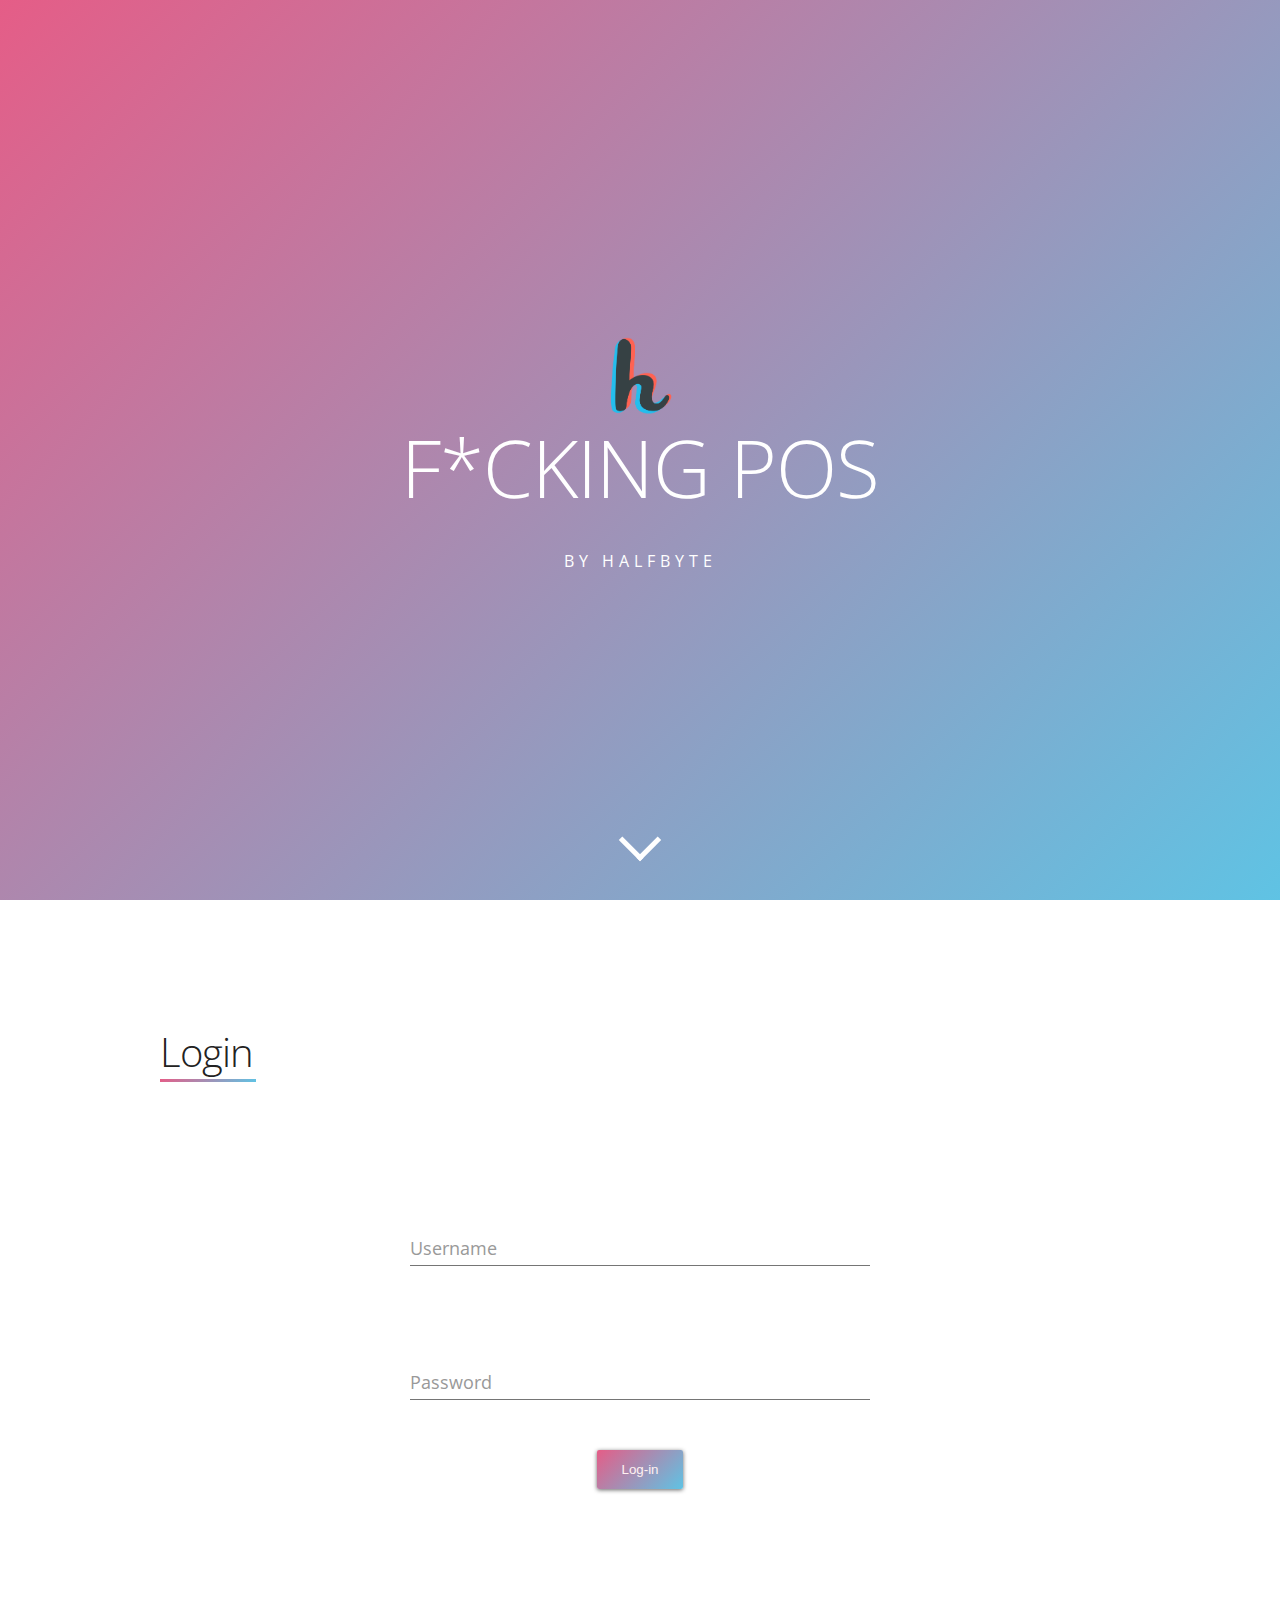
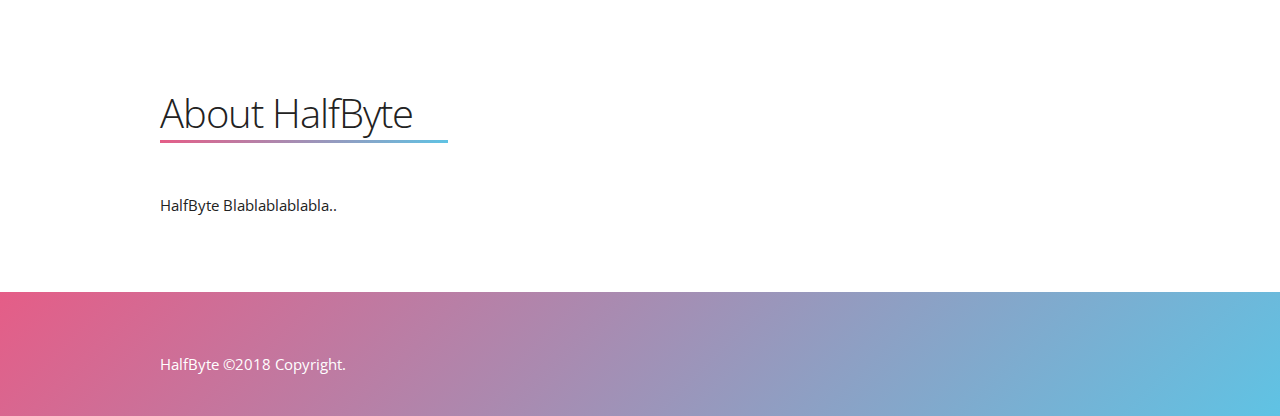
<file: index.html>
<!DOCTYPE html>
<html>
<head>
	<meta name="viewport" content="width=device-width, initial-scale=1.0">
	<link rel="stylesheet" type="text/css" href="ui_style.css">
	<link rel="stylesheet" type="text/css" href="inputbox_style.css">
	<link rel="stylesheet" type="text/css" href="button_style.css">
	<title>Fucking POS</title>

</head>
<body>
	<!-- Header-->
	<header id="header">
	  <div class="main_nav">
	    <div class="container">
	      <div class="mobile-toggle">
	      	<span></span>
	      	<span></span>
	      	<span></span>
	      </div>
            <nav>
		        <ul>
		          <li><a class="smoothscroll" href="#header">Home</a></li>
		          <li><a class="smoothscroll" href="#about">About</a></li>
		          <li><a class="smoothscroll" href="#skills">Services</a></li>
		          <li><a class="smoothscroll" href="#portfolio">Work</a></li>
		          <li><a class="smoothscroll" href="#contact">Contact</a></li>
		        </ul>
  			</nav>
	    </div>
	  </div>
	  <div class="title">
	  	<div><span>
	  		<img class="logo" src="logo.png"></img>
	  	</span></div>
	    <h1 class="heading">F*cking POS</h1>
	    <h2 class="heading">By HalfByte</h2>
	    </a> </div>
	  	<a class="smoothscroll" href="#login">
	  	<div class="scroll-down"></div>
		</a>
	</header>

	<!-- Login-->
	<section id="login">
		<div class="container">
			<div class="row">
				<h1>Login</h1>
				<div class="block" style="width: 10%"></div>
			</div>
		</div>
		<center>
			<div class="login_container">
				<div class="group">      
			      <input type="text" required>
			      <span class="highlight"></span>
			      <span class="bar"></span>
			      <label>Username</label>
			    </div>
			      
			    <div class="group">      
			      <input type="password" required>
			      <span class="highlight"></span>
			      <span class="bar"></span>
			      <label>Password</label>
			    </div>
			    <button class="btn" type="button" onclick="location.href='main_menu.html'">
	    			<span>Log-in</span>
				</button>
			</div>
		</center>
	</section>


	<!--About-->
	<section id="about">
	  <div class="container">
	      <h1>About HalfByte</h1>
	      <div class="block" style="width: 30%;"></div>
	      <p>HalfByte Blablablablabla..</p>
	  </div>
	</section>

	<!-- Footer-->  

	<footer>
	  <div class="container">
	      <p>HalfByte ©2018 Copyright.</p>
	    </div>
	</footer>

</body>


</html>
</file>
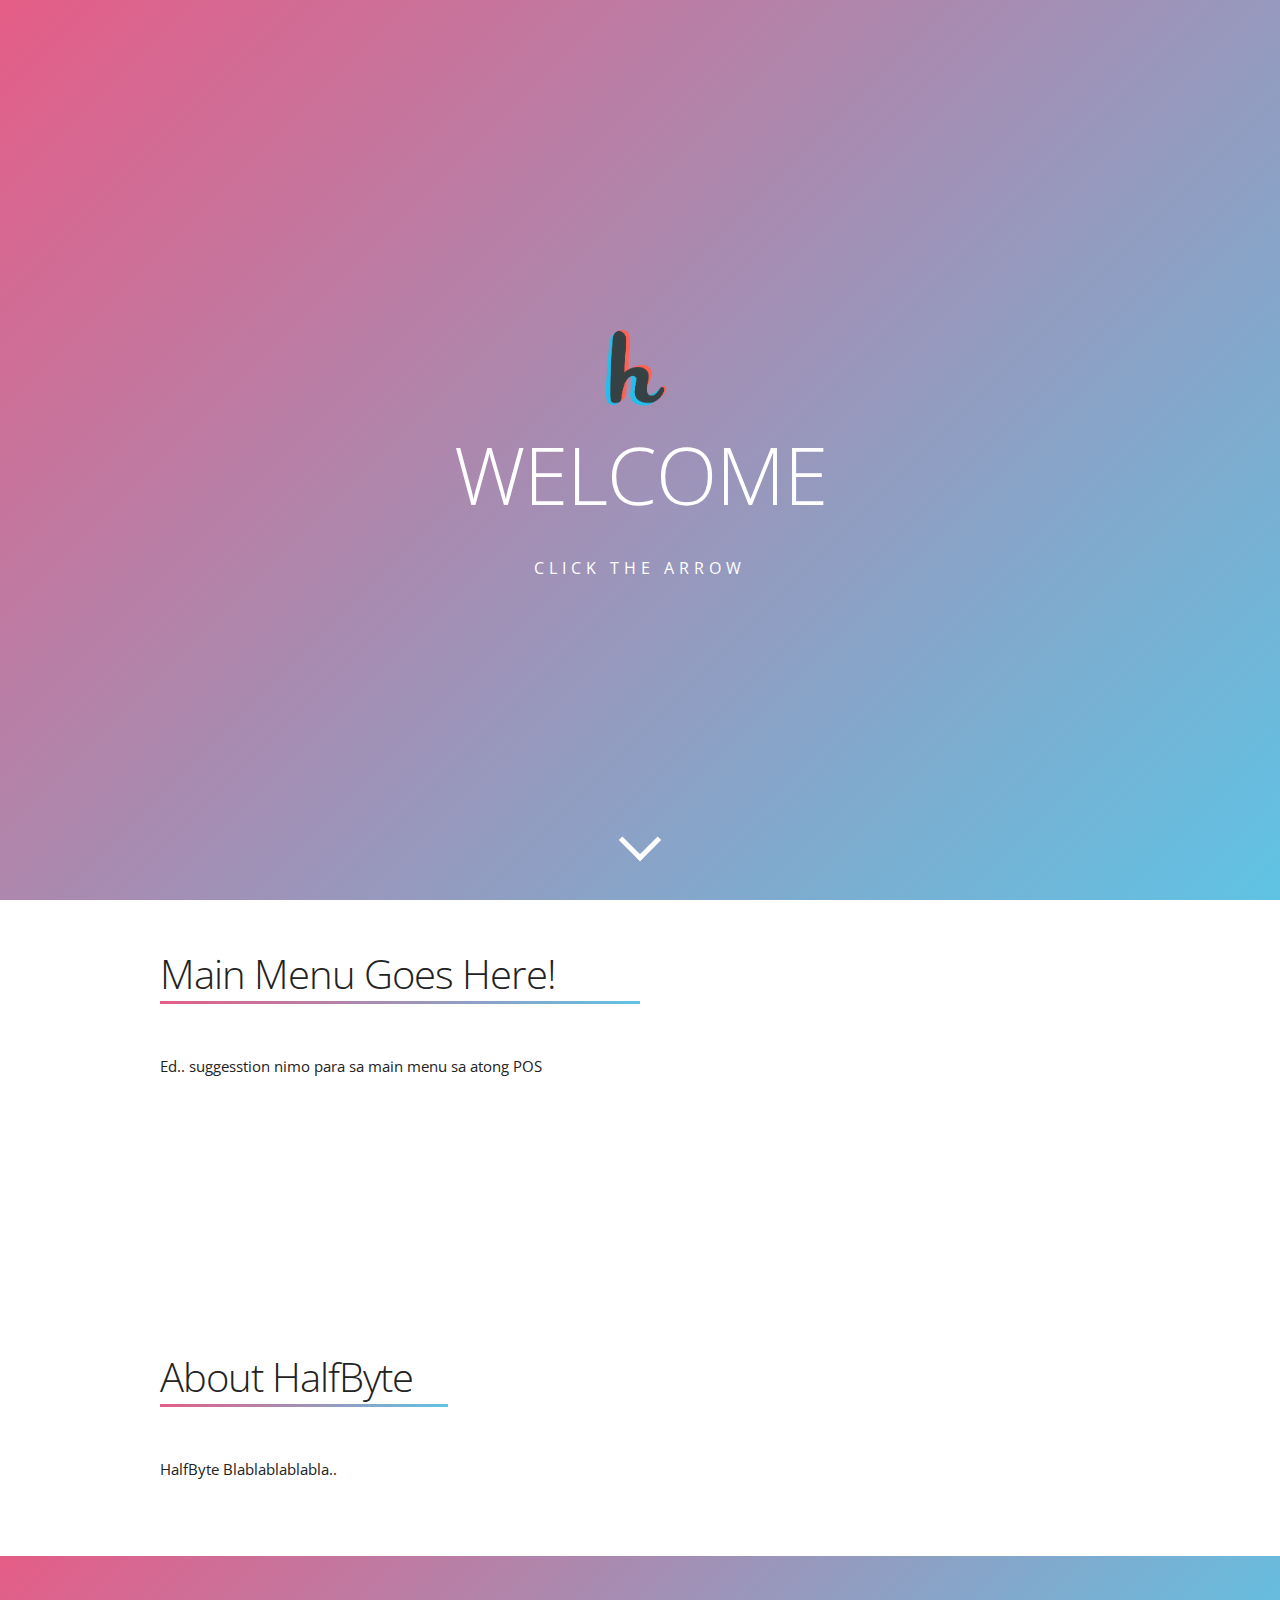
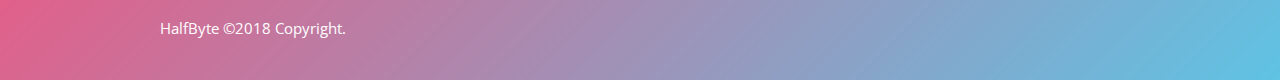
<file: main_menu.html>
<?php



?>
<!DOCTYPE html>
<html>
<head>
	<meta name="viewport" content="width=device-width, initial-scale=1.0">
	<link rel="stylesheet" type="text/css" href="ui_style.css">
	<link rel="stylesheet" type="text/css" href="inputbox_style.css">
	<link rel="stylesheet" type="text/css" href="button_style.css">
	<script type="text/javascript" src="script.js"></script>
	<title>Fucking POS</title>
</head>
<body>
	<!-- Header-->
	<header id="header">
	  <div class="main_nav">
	    <div class="container">
	      <div class="mobile-toggle"> <span></span> <span></span> <span></span> </div>
            <nav>
		        <ul>
		          <li><a class="smoothscroll" href="#header">Home</a></li>
		          <li><a class="smoothscroll" href="#about">About</a></li>
		          <li><a class="smoothscroll" href="#skills">Services</a></li>
		          <li><a class="smoothscroll" href="#portfolio">Work</a></li>
		          <li><a class="smoothscroll" href="#contact">Contact</a></li>
		        </ul>
  			</nav>
	    </div>
	  </div>
	  <div class="title">
	  	<div><span class="typcn typcn-heart-outline icon heading">
	  		<img class="logo" src="logo.png"></img>
	  	</span></div>
	    <h1 class="heading">Welcome</h1>
	    <h2 class="heading">Click the arrow</h2>
	    <a class="smoothscroll" href="#menu">
	    <div class="mouse">
	      <div class="wheel"></div>
	    </div>
	    </a> </div>
	  <a class="smoothscroll" href="#menu">
	  <div class="scroll-down"></div>
	</a> </header>
	

	<!-- menu-->
	<section id="menu">
		<div class="container">
			<h1>Main Menu Goes Here!</h1>
			<div class="block" style="width: 50%;"></div>
			<p>Ed.. suggesstion nimo para sa main menu sa atong POS</p>
		</div>
	</section>


	<!--About-->
	<section id="about">
	  <div class="container">
	      <h1>About HalfByte</h1>
	      <div class="block" style="width: 30%;"></div>
	      <p>HalfByte Blablablablabla..</p>
	   </div>
	</section>

	<!-- Footer-->  

	<footer>
	  <div class="container">
	      <p>HalfByte ©2018 Copyright.</p>
	    </div>
	</footer>   

</body>

</html>
</file>
<file: ui_style.css>
@import url("https://fonts.googleapis.com/css?family=Open+Sans:400,300");



footer{
    min-height: 120px;
    padding: 40px 0 40px 0;
    background: #e55d87;
    background: -moz-linear-gradient(-45deg, #e55d87 0%, #5fc3e4 100%);
    background: -webkit-linear-gradient(-45deg, #e55d87 0%, #5fc3e4 100%);
    background: linear-gradient(135deg, #e55d87 0%, #5fc3e4 100%);  
    filter: progid:DXImageTransform.Microsoft.gradient( startColorstr='#e55d87', endColorstr='#5fc3e4', GradientType=1 );
    box-sizing: border-box;
}
footer p {
    color: #FFFFFF;
    margin: 20px 0 0 0;
}
.logo{
    width: 100px;
    height: 100px;
}


html {
    font-size: 62.5%;
    scroll-behavior: smooth;
}
body {
    margin: 0;
    font-size: 1.5em;
    line-height: 1.6;
    font-weight: 400;
    
    font-family: 'Open Sans', Helvetica, Arial, sans-serif;
    color: #222;
}

.container {
    position: relative;
    width: 100%;
    max-width: 960px;
    margin: 0 auto;
    padding: 0 20px;
    box-sizing: border-box;
}

.login_container{
    max-width: 960px;
    margin: 0 auto;
    padding: 0 20px;
    box-sizing: border-box;
}

.column, .columns {
	width: 100%;
	float: left;
	box-sizing: border-box;
}




h1, h2, h3, h4, h5, h6 {
    margin-top: 0;
    margin-bottom: 0.3rem;
    font-weight: 300;
}
h1 {
    font-size: 4.0rem;
    line-height: 1.2;
    letter-spacing: -.1rem;
}
h2 {
    font-size: 3.6rem;
    line-height: 1.25;
    letter-spacing: -.1rem;
}
h3 {
    font-size: 3.0rem;
    line-height: 1.3;
    letter-spacing: -.1rem;
}
h4 {
    font-size: 2.4rem;
    line-height: 1.35;
    letter-spacing: -.08rem;
}
h5 {
    font-size: 1.8rem;
    line-height: 1.5;
    letter-spacing: -.05rem;
}
h6 {
    font-size: 1.5rem;
    line-height: 1.6;
    letter-spacing: 0;
}

p {
    margin-top: 0;
}


a {
    color: #1EAEDB;
}
a:hover {
    color: #0FA0CE;
}

/* Header Section
********************************************************************* */


header {
    display: -webkit-box;
    display: -webkit-flex;
    display: -ms-flexbox;
    display: flex;
    -webkit-box-pack: center;
    -webkit-justify-content: center;
    -ms-flex-pack: center;
    justify-content: center;
    width: 100%;
    height: 100vh;
    background: #e55d87;
    background: -moz-linear-gradient(-45deg, #e55d87 0%, #5fc3e4 100%);
    background: -webkit-linear-gradient(-45deg, #e55d87 0%, #5fc3e4 100%);
    background: linear-gradient(135deg, #e55d87 0%, #5fc3e4 100%);
    filter: progid:DXImageTransform.Microsoft.gradient( startColorstr='#e55d87', endColorstr='#5fc3e4', GradientType=1 );
}
.title {
    -webkit-align-self: center;
    -ms-flex-item-align: center;
    align-self: center;
    padding: 2rem;
    max-width: 960px;
    text-align: center;
}
.title .smallsep {
    background: #fff;
    height: 2px;
    width: 70px;
    margin: auto;
    margin-top: 30px;
    margin-bottom: 30px;
}
.title h1 {
    font-size: 80px;
    font-weight: 300;
    text-transform: uppercase;
    line-height: 0.85;
    margin-bottom: 28px;
    margin: 0;
    padding: 0;
    color: #FFFFFF;
}
.title h2 {
    color: #FFFFFF;
    font-size: 16px;
    font-weight: 400;
    text-transform: uppercase;
    letter-spacing: 5px;
    margin-top: 50px;
}
.title p {
    max-width: 600px;
    margin: 0 auto;
    line-height: 150%;
}

.title .icon {
    color: #FFFFFF;
    font-size: 50px;
}
.main_nav {
    position: fixed;
    top: 0px;
    max-height: 50px;
    z-index: 999;
    width: 100%;
    padding-top: 17px;
    background: none;
    overflow: hidden;
    -webkit-transition: all 0.3s;
    transition: all 0.3s;
    opacity: 0;
    top: -100px;
    padding-bottom: 6px;
}

.sticky {
    background-color: #ffffff;
    opacity: 1;
    top: 0px;
}
nav {
    width: 100%;
    margin-top: 5px;
}


nav ul {
    list-style: none;
    overflow: hidden;
    text-align: center;
}

nav ul li {
    display: inline-block;
    margin-left: 35px;
    line-height: 1.5;
    letter-spacing: 1px;
}


nav ul a {
    text-transform: uppercase;
    font-size: 12px;
    text-decoration: none;
}
nav ul a:hover {
    color: #CFCFCF;
}


.scroll-down {
    position: absolute;
    left: 50%;
    bottom: 5vh;
    display: block;
    text-align: center;
    font-size: 20px;
    z-index: 100;
    text-decoration: none;
    text-shadow: 0;
    width: 25px;
    height: 25px;
    border-bottom: 5px solid #fff;
    border-right: 5px solid #fff;
    z-index: 9;
    -webkit-transform: translate(-50%, 0%) rotate(45deg);
    -moz-transform: translate(-50%, 0%) rotate(45deg);
    transform: translate(-50%, 0%) rotate(45deg);
    -webkit-animation: fade_move_down 2s ease-in-out infinite;
    -moz-animation: fade_move_down 2s ease-in-out infinite;
    animation: fade_move_down 2s ease-in-out infinite;
}


/*animated scroll arrow animation*/
@-webkit-keyframes fade_move_down {
 0% {
-webkit-transform:translate(0, -10px) rotate(45deg);
opacity: 0;
}
 50% {
opacity: 1;
}
 100% {
-webkit-transform:translate(0, 10px) rotate(45deg);
opacity: 0;
}
}
@-moz-keyframes fade_move_down {
 0% {
-moz-transform:translate(0, -10px) rotate(45deg);
opacity: 0;
}
 50% {
opacity: 1;
}
 100% {
-moz-transform:translate(0, 10px) rotate(45deg);
opacity: 0;
}
}
@keyframes fade_move_down {
 0% {
transform:translate(0, -10px) rotate(45deg);
opacity: 0;
}
 50% {
opacity: 1;
}
 100% {
transform:translate(0, 10px) rotate(45deg);
opacity: 0;
}
}
/* About Section
********************************************************************* */

#about {
    padding: 150px 0 50px 0;
}

/* Login Section
********************************************************************** */
#login{
    padding-top: 10%;
}

/* Login Section
********************************************************************** */


#menu{
    padding: 150px 0 50px 0;
}

/* Utilities
********************************************************************* */
.u-full-width {
    width: 100%;
    box-sizing: border-box;
}
.u-max-full-width {
    max-width: 100%;
    box-sizing: border-box;
}
.u-pull-right {
    float: right;
}
.u-pull-left {
    float: left;
}

/* Spacing
********************************************************************* */
button, .button {
    margin-bottom: 1rem;
}
input, textarea, select, fieldset {
    margin-bottom: 1.5rem;
}
pre, blockquote, dl, figure, table, p, ul, ol, form {
    margin-bottom: 2.5rem;
}

/* Misc
********************************************************************* */

.icon {
    padding-right: 10px;
    color: #e55d87;
}
.block {
    width: 70px;
    height: 3px;
    background: #e55d87;
    background: -moz-linear-gradient(-45deg, #e55d87 0%, #5fc3e4 100%);
    background: -webkit-linear-gradient(-45deg, #e55d87 0%, #5fc3e4 100%);
    background: linear-gradient(135deg, #e55d87 0%, #5fc3e4 100%);
    margin-bottom: 50px;
}

/* Menu
********************************************************************* */
#menu {
	padding: 50px 0 100px 0;
}
#menu .icon {
	font-size: 26px;
}

.container:after, .row:after, .u-cf {
	content: "";
	display: table;
	clear: both;
}


.container {
	position: relative;
	width: 100%;
	max-width: 960px;
	margin: 0 auto;
	padding: 0 20px;
	box-sizing: border-box;
}
.column, .columns {
	width: 100%;
	float: left;
	box-sizing: border-box;
}

/* For devices larger than 400px */
@media (min-width: 400px) {
.container {
	width: 85%;
	padding: 0;
}
}

.four.columns {
	width: 30.6666666667%;
}

.background{
    color: white;
    width: 100%;
    height: 100px;
    margin: 0;
    padding: 0px;
    background: #e55d87;
    background: -moz-linear-gradient(-45deg, #e55d87 0%, #5fc3e4 100%);
    background: -webkit-linear-gradient(-45deg, #e55d87 0%, #5fc3e4 100%);
    background: linear-gradient(135deg, #e55d87 0%, #5fc3e4 100%);  
}
</file>
<file: inputbox_style.css>
.group{
  position:relative;
  margin-bottom:45px; 
  margin-top: 10%;
  width: 50%;
}

input 				{
  font-size:18px;
  padding:10px 0 10px 0;
  display:block;
  width:100%;
  border:none;
  border-bottom:1px solid #757575;
}
input:focus 		{ outline:none; }

/* LABEL ======================================= */
label 				 {
  color:#999; 
  font-size:18px;
  font-weight:normal;
  position:absolute;
  pointer-events:none;
  left: 0;
  top:10px;
  transition:0.2s ease all; 
  -moz-transition:0.2s ease all; 
  -webkit-transition:0.2s ease all;
}

/* active state */
input:focus ~ label, input:valid ~ label 		{
  top:-20px;
  font-size:14px;
  color: #e55d87;
}

/* BOTTOM BARS ================================= */
.bar 	{ position:relative; display:block; width:100%; }
.bar:before, .bar:after 	{
  content:'';
  height: 3px; 
  width:0;
  bottom: 15px;
  position:absolute;
  background: #e55d87;
  background: -moz-linear-gradient(-45deg, #e55d87 0%, #5fc3e4 100%);
  background: -webkit-linear-gradient(-45deg, #e55d87 0%, #5fc3e4 100%);
  background: linear-gradient(135deg, #e55d87 0%, #5fc3e4 100%);
  transition:0.2s ease all; 
  -moz-transition:0.2s ease all; 
  -webkit-transition:0.2s ease all;
}
.bar:before {
  left: 50%;
}
.bar:after {
  left: 50%;
}

/* active state */
input:focus ~ .bar:before, input:focus ~ .bar:after {
  width:100%;
  left: 0%;
}


/* active state */
input:focus ~ .highlight {
  -webkit-animation:inputHighlighter 0.3s ease;
  -moz-animation:inputHighlighter 0.3s ease;
  animation:inputHighlighter 0.3s ease;
}

/* ANIMATIONS ================ */
@-webkit-keyframes inputHighlighter {
	from { 
    background: #e55d87;
    background: -moz-linear-gradient(-45deg, #e55d87 0%, #5fc3e4 100%);
    background: -webkit-linear-gradient(-45deg, #e55d87 0%, #5fc3e4 100%);
    background: linear-gradient(135deg, #e55d87 0%, #5fc3e4 100%);
   }
  to 	{ width:0; background:transparent; }
}

/* Responsiveness*/
@media only screen and (max-height: 700px) {
  .bar:before, .bar:after   {
    content:'';
    height: 2px;
  }
}
</file>
<file: button_style.css>
.btn {
  position: relative;
  display: block;
  margin: 50px auto;
  padding: 0;
  overflow: hidden;
  border-width: 0;
  outline: none;
  font-style: solid white;
  border-radius: 2px;
  box-shadow: 0 1px 4px rgba(0, 0, 0, .6);
  background: #e55d87;
  background: -moz-linear-gradient(-45deg, #e55d87 0%, #5fc3e4 100%);
  background: -webkit-linear-gradient(-45deg, #e55d87 0%, #5fc3e4 100%);
  background: linear-gradient(135deg, #e55d87 0%, #5fc3e4 100%);
  color: #fff1f1;
  transition: background-color .3s;
}

.btn:hover, .btn:focus {
  background: #d34c76;
  background: -moz-linear-gradient(-45deg, #d34c76 0%, #4faece 100%);
  background: -webkit-linear-gradient(-45deg, #d34c76 0%, #4faece 100%);
  background: linear-gradient(135deg, #d34c76 0%, #4faece 100%);
}

.btn > * {
  position: relative;
}

.btn span {
  display: block;
  padding: 12px 24px; 
}

.btn:before {
  content: "";
  position: absolute;
  top: 50%;
  left: 50%;
  display: block;
  width: 0;
  padding-top: 0;
  border-radius: 100%;
  background-color: rgba(236, 240, 241, .3);
  -webkit-transform: translate(-50%, -50%);
  -moz-transform: translate(-50%, -50%);
  -ms-transform: translate(-50%, -50%);
  -o-transform: translate(-50%, -50%);
  transform: translate(-50%, -50%);
}

.btn:active:before {
  width: 120%;
  padding-top: 120%;
  transition: width .2s ease-out, padding-top .2s ease-out;
}
</file>
